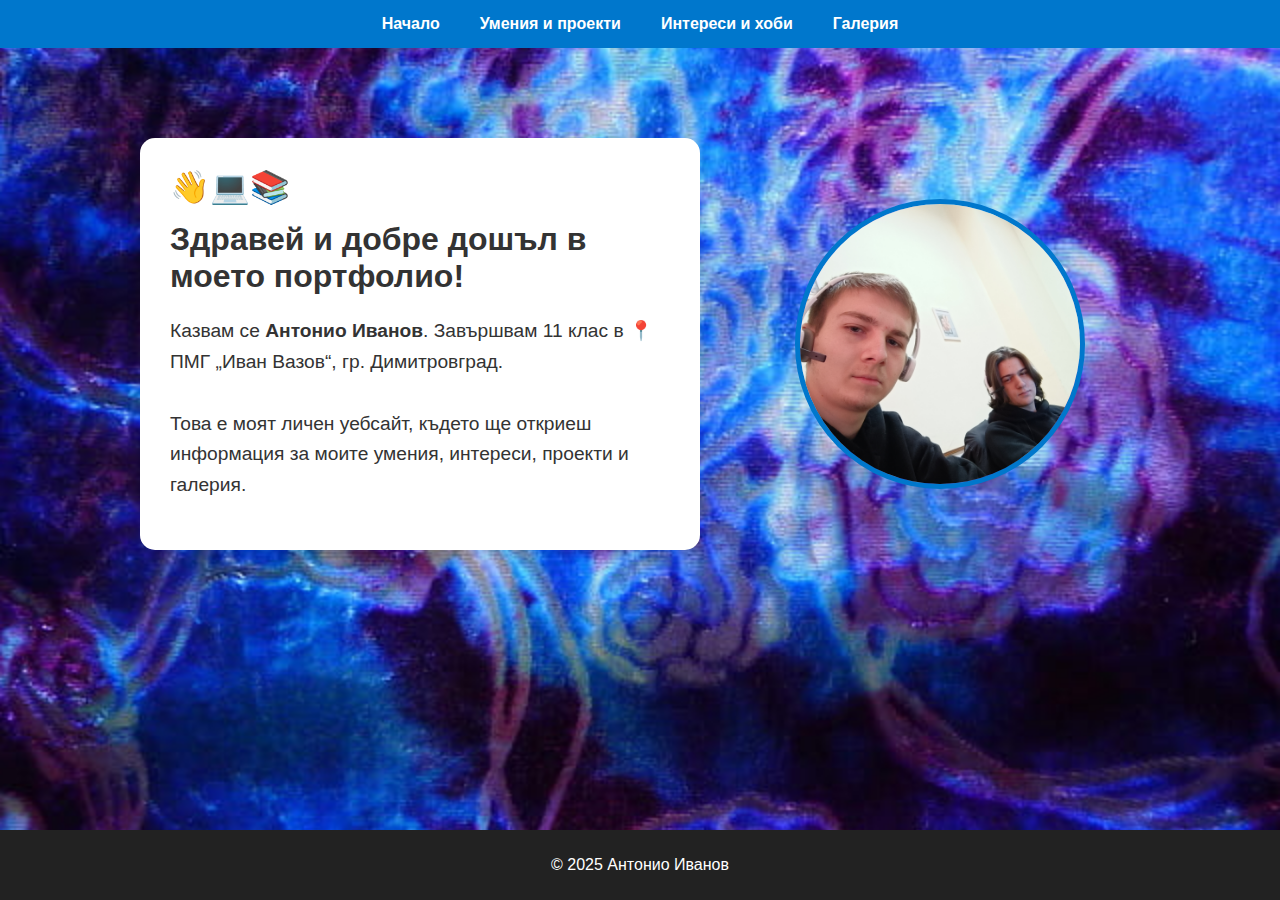
<file: index.html>
<!DOCTYPE html>
<html lang="bg">
<head>
    <meta charset="UTF-8">
    <meta name="viewport" content="width=device-width, initial-scale=1.0">
    <title>Моето портфолио - Антонио Иванов</title>
    <link rel="stylesheet" href="style.css">
    <style>
        .intro-wrapper {
            display: flex;
            flex-wrap: wrap;
            justify-content: center;
            align-items: center;
            gap: 40px;
            max-width: 1000px;
            margin: 50px auto;
            padding: 20px;
        }

        .intro-container {
            flex: 1 1 400px;
            background-color: white;
            border-radius: 15px;
            box-shadow: 0 5px 15px rgba(0, 0, 0, 0.1);
            padding: 30px;
            text-align: left;
            transition: transform 0.3s ease;
        }

        .intro-container:hover {
            transform: scale(1.02);
        }

        .intro-container h1 {
            font-size: 2em;
            margin-top: 0;
        }

        .intro-container p {
            font-size: 1.2em;
            line-height: 1.6;
        }

        .intro-emoji {
            font-size: 2rem;
            margin-bottom: 15px;
        }

        .profile-image {
            flex: 1 1 300px;
            display: flex;
            justify-content: center;
        }

        .profile-image img {
            width: 280px;
            height: 280px;
            object-fit: cover;
            border-radius: 50%;
            border: 5px solid #0077cc;
            transition: transform 0.3s ease;
        }

        .profile-image img:hover {
            transform: scale(1.05);
        }

        @media (max-width: 768px) {
            .intro-container {
                text-align: center;
            }

            .profile-image {
                margin-top: 20px;
            }
        }
    </style>
</head>
<body>
    <header>
        <nav>
            <ul class="menu">
                <li><a href="index.html">Начало</a></li>
                <li><a href="skills.html">Умения и проекти</a></li>
                <li><a href="hobbies.html">Интереси и хоби</a></li>
                <li><a href="gallery.html">Галерия</a></li>
            </ul>
        </nav>
    </header>

    <main>
        <div class="intro-wrapper">
            <div class="intro-container">
                <div class="intro-emoji">👋💻📚</div>
                <h1>Здравей и добре дошъл в моето портфолио!</h1>
                <p>
                    Казвам се <strong>Антонио Иванов</strong>. Завършвам 11 клас в 📍 ПМГ „Иван Вазов“, гр. Димитровград.
                    <br><br>
                    Това е моят личен уебсайт, където ще откриеш информация за моите умения, интереси, проекти и галерия.
                </p>
            </div>

            <div class="profile-image">
                <img src="images/antonio.jpg" alt="Антонио Иванов">
            </div>
        </div>
    </main>

    <footer>
        <p>&copy; 2025 Антонио Иванов</p>
    </footer>
</body>
</html>
</file>
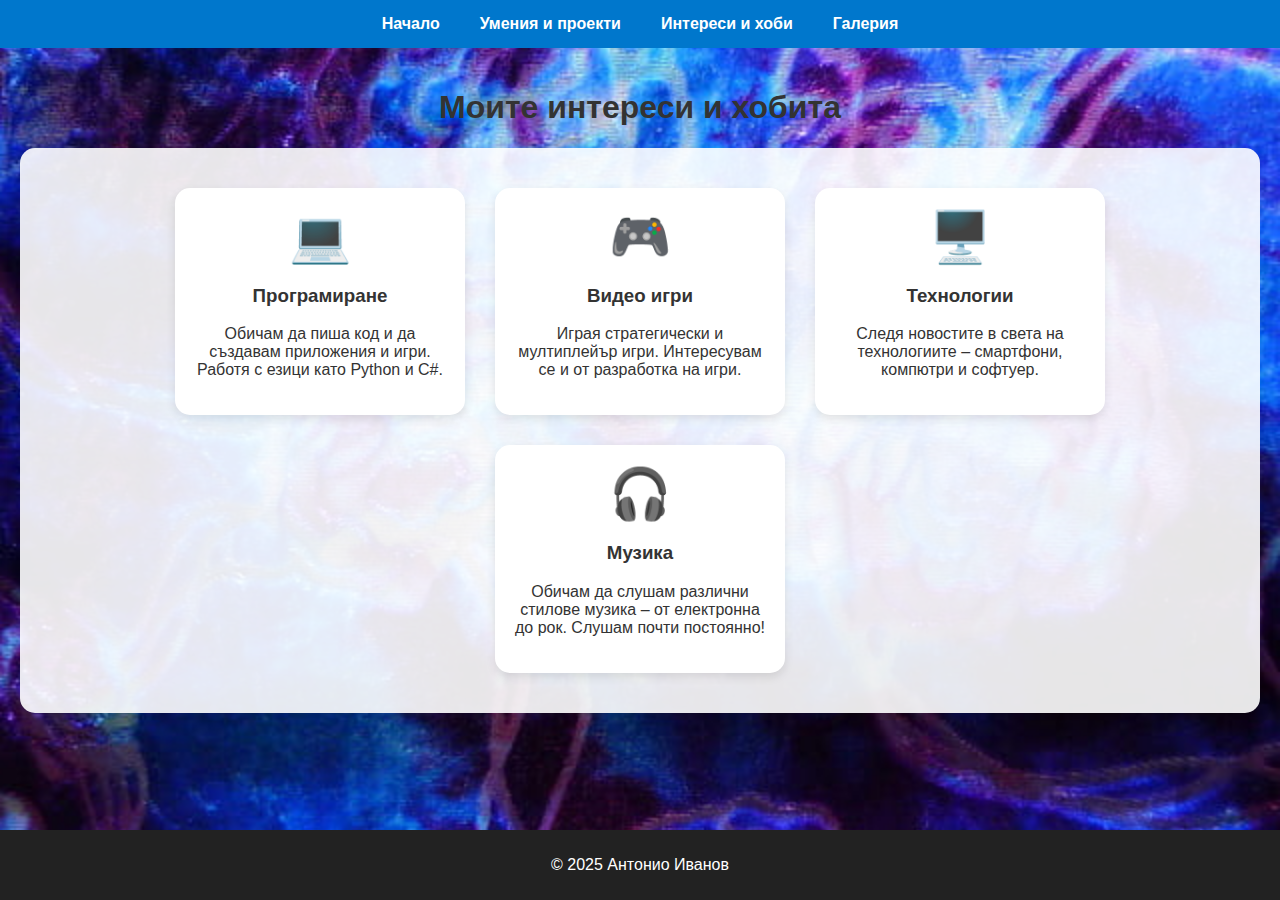
<file: hobbies.html>
<!DOCTYPE html>
<html lang="bg">
<head>
    <meta charset="UTF-8">
    <meta name="viewport" content="width=device-width, initial-scale=1.0">
    <title>Интереси и хоби - Антонио Иванов</title>
    <link rel="stylesheet" href="style.css">
    <style>
        .hobbies-container {
            display: flex;
            flex-wrap: wrap;
            justify-content: center;
            gap: 30px;
            padding: 40px 20px;
        }

        .hobby {
            background-color: white;
            border-radius: 15px;
            box-shadow: 0 4px 10px rgba(0, 0, 0, 0.1);
            padding: 20px;
            width: 250px;
            text-align: center;
            transition: transform 0.3s, box-shadow 0.3s;
        }

        .hobby:hover {
            transform: scale(1.05);
            box-shadow: 0 6px 20px rgba(0, 0, 0, 0.2);
        }

        .hobby-icon {
            font-size: 50px;
            margin-bottom: 10px;
        }
    </style>
</head>
<body>
    <header>
        <nav>
            <ul class="menu">
                <li><a href="index.html">Начало</a></li>
                <li><a href="skills.html">Умения и проекти</a></li>
                <li><a href="hobbies.html">Интереси и хоби</a></li>
                <li><a href="gallery.html">Галерия</a></li>
            </ul>
        </nav>
    </header>

    <main>
        <h1 style="text-align:center;">Моите интереси и хобита</h1>
        <div class="hobbies-container">
            <div class="hobby">
                <div class="hobby-icon">💻</div>
                <h3>Програмиране</h3>
                <p>Обичам да пиша код и да създавам приложения и игри. Работя с езици като Python и C#.</p>
            </div>
            <div class="hobby">
                <div class="hobby-icon">🎮</div>
                <h3>Видео игри</h3>
                <p>Играя стратегически и мултиплейър игри. Интересувам се и от разработка на игри.</p>
            </div>
            <div class="hobby">
                <div class="hobby-icon">🖥️</div>
                <h3>Технологии</h3>
                <p>Следя новостите в света на технологиите – смартфони, компютри и софтуер.</p>
            </div>
            <div class="hobby">
                <div class="hobby-icon">🎧</div>
                <h3>Музика</h3>
                <p>Обичам да слушам различни стилове музика – от електронна до рок. Слушам почти постоянно!</p>
            </div>
        </div>
    </main>

    <footer>
        <p>&copy; 2025 Антонио Иванов</p>
    </footer>
</body>
</html>
</file>
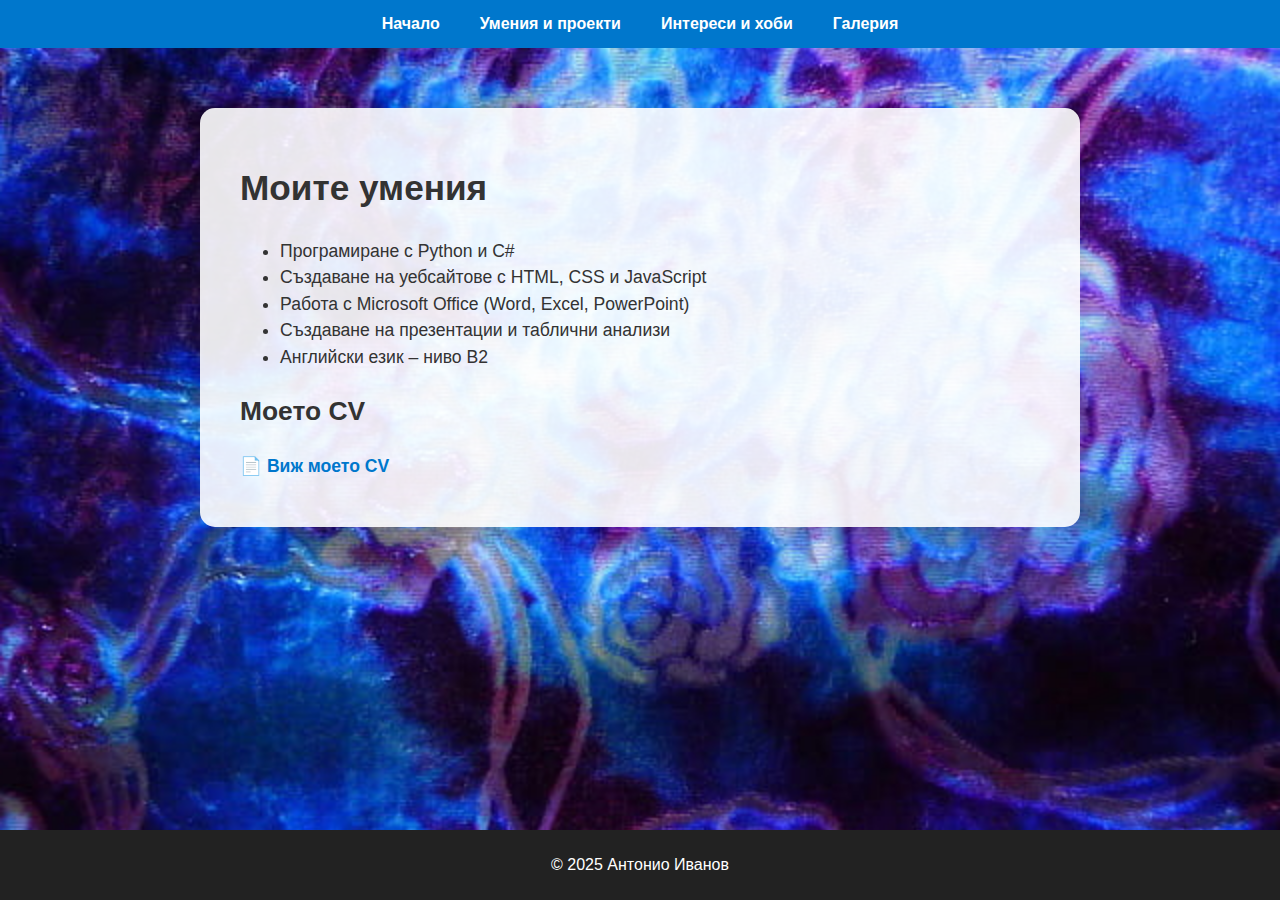
<file: skills.html>
<!DOCTYPE html>
<html lang="bg">
<head>
    <meta charset="UTF-8">
    <meta name="viewport" content="width=device-width, initial-scale=1.0">
    <title>Умения и проекти - Антонио Иванов</title>
    <link rel="stylesheet" href="style.css">
</head>
<body>
    <header>
        <nav>
            <ul class="menu">
                <li><a href="index.html">Начало</a></li>
                <li><a href="skills.html">Умения и проекти</a></li>
                <li><a href="hobbies.html">Интереси и хоби</a></li>
                <li><a href="gallery.html">Галерия</a></li>
            </ul>
        </nav>
    </header>

    <main>
    <section class="skills">
        <h1>Моите умения</h1>
        <ul>
            <li>Програмиране с Python и C#</li>
            <li>Създаване на уебсайтове с HTML, CSS и JavaScript</li>
            <li>Работа с Microsoft Office (Word, Excel, PowerPoint)</li>
            <li>Създаване на презентации и таблични анализи</li>
            <li>Английски език – ниво B2</li>
        </ul>

        <h2>Моето CV</h2>
        <p>
            <a href="files/cv.pdf" target="_blank" class="cv-link">📄 Виж моето CV</a>
        </p>
    </section>
</main>


    <footer>
        <p>&copy; 2025 Антонио Иванов</p>
    </footer>
</body>
</html>
</file>
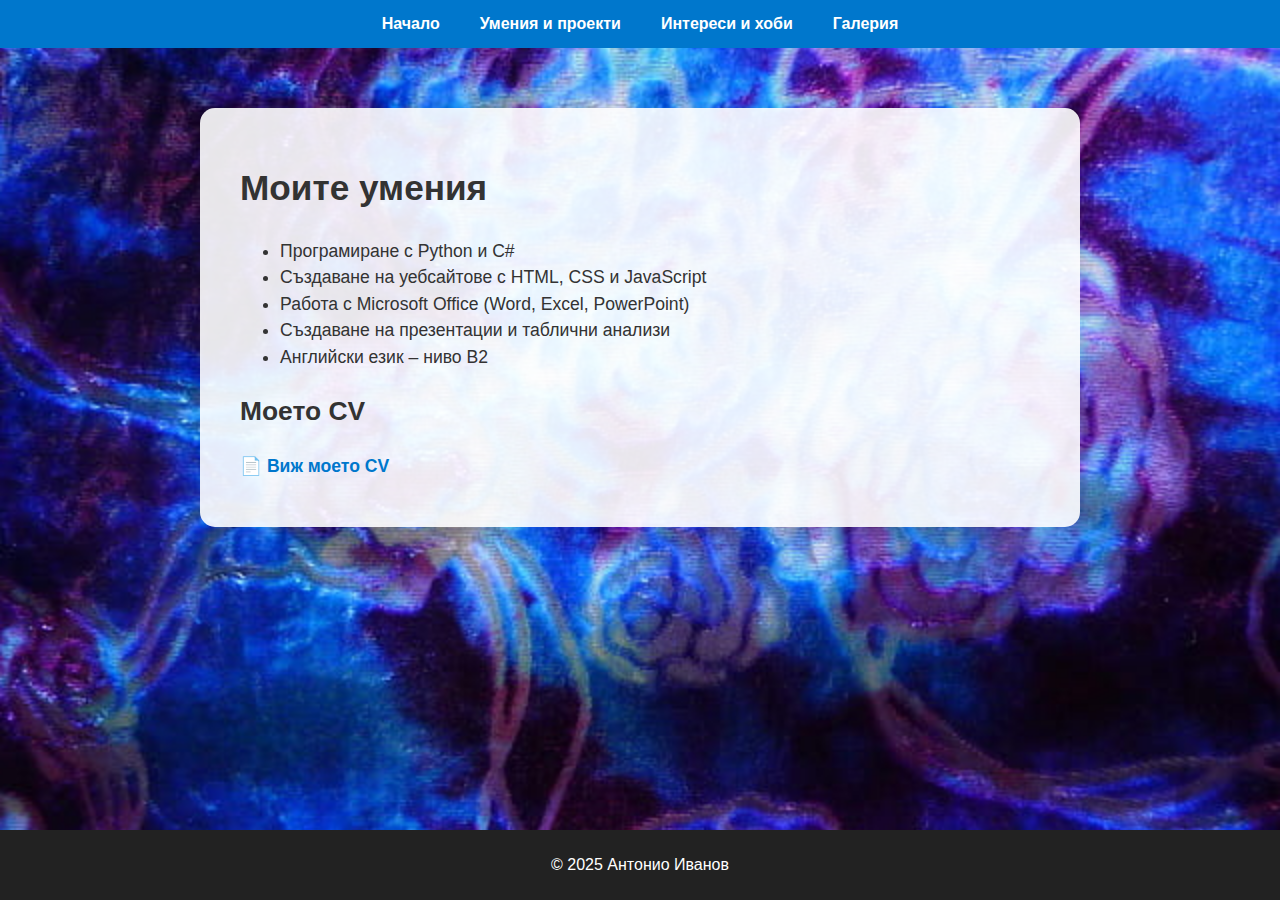
<file: portfolio/skills.html>
<!DOCTYPE html>
<html lang="bg">
<head>
    <meta charset="UTF-8">
    <meta name="viewport" content="width=device-width, initial-scale=1.0">
    <title>Умения и проекти - Антонио Иванов</title>
    <link rel="stylesheet" href="style.css">
</head>
<body>
    <header>
        <nav>
            <ul class="menu">
                <li><a href="index.html">Начало</a></li>
                <li><a href="skills.html">Умения и проекти</a></li>
                <li><a href="hobbies.html">Интереси и хоби</a></li>
                <li><a href="gallery.html">Галерия</a></li>
            </ul>
        </nav>
    </header>

    <main>
    <section class="skills">
        <h1>Моите умения</h1>
        <ul>
            <li>Програмиране с Python и C#</li>
            <li>Създаване на уебсайтове с HTML, CSS и JavaScript</li>
            <li>Работа с Microsoft Office (Word, Excel, PowerPoint)</li>
            <li>Създаване на презентации и таблични анализи</li>
            <li>Английски език – ниво B2</li>
        </ul>

        <h2>Моето CV</h2>
        <p>
            <a href="files/CV.pdf" target="_blank" class="cv-link">📄 Виж моето CV</a>
        </p>
    </section>
</main>


    <footer>
        <p>&copy; 2025 Антонио Иванов</p>
    </footer>
</body>
</html>
</file>
<file: style.css>
html, body {
    height: 100%;
    margin: 0;
    padding: 0;
    font-family: Arial, sans-serif;
    color: #333;
    background-image: url('images/background.jpg');
    background-size: cover;
    background-position: center;
    background-attachment: fixed;
    background-repeat: no-repeat;
}

/* Sticky footer */
body {
    display: flex;
    flex-direction: column;
    min-height: 100vh;
}

main {
    flex: 1;
    padding: 20px;
    background-color: transparent; /* или просто махни това правило */
}


/* Кутийки със сянка и полупрозрачен фон */
.intro-container, .skills, .hobbies-container, .gallery {
    background-color: rgba(255, 255, 255, 0.9); /* само кутийките, не main */
    border-radius: 15px;
    box-shadow: 0 4px 15px rgba(0, 0, 0, 0.1);
}


/* Навигация */
header {
    background-color: #0077cc;
    padding: 15px 0;
}

.menu {
    display: flex;
    justify-content: center;
    list-style: none;
    padding: 0;
    margin: 0;
}

.menu li {
    margin: 0 20px;
}

.menu a {
    color: white;
    text-decoration: none;
    font-weight: bold;
}

.menu a:hover {
    text-decoration: underline;
}

/* Footer */
footer {
    background-color: #222;
    color: white;
    text-align: center;
    padding: 10px 0;
}

/* CV линк */
.cv-link {
    display: inline-block;
    color: #0077cc;
    text-decoration: none;
    font-weight: bold;
    transition: color 0.3s, transform 0.3s;
}

.cv-link:hover {
    color: #005fa3;
    transform: scale(1.05);
    text-decoration: underline;
}

/* Профилна снимка */
.profile-image img {
    width: 280px;
    height: 280px;
    object-fit: cover;
    border-radius: 50%;
    border: 5px solid #0077cc;
    transition: transform 0.3s ease;
}

.profile-image img:hover {
    transform: scale(1.05);
}

/* Responsive */
@media (max-width: 768px) {
    .menu {
        flex-direction: column;
        align-items: center;
    }

    .profile-image img {
        width: 200px;
        height: 200px;
    }
}

.skills {
    max-width: 800px;      /* максимална ширина */
    margin: 40px auto;     /* центриране хоризонтално + отстояние отгоре/отдолу */
    background-color: rgba(255, 255, 255, 0.9); /* същият лек фон */
    border-radius: 15px;
    padding: 30px 40px;   /* вътрешни отстояния */
    box-shadow: 0 4px 15px rgba(0, 0, 0, 0.1);
    font-size: 1.1rem;
    line-height: 1.5;
}
</file>
<file: portfolio/style.css>
html, body {
    height: 100%;
    margin: 0;
    padding: 0;
    font-family: Arial, sans-serif;
    color: #333;
    background-image: url('images/background.jpg');
    background-size: cover;
    background-position: center;
    background-attachment: fixed;
    background-repeat: no-repeat;
}

/* Sticky footer */
body {
    display: flex;
    flex-direction: column;
    min-height: 100vh;
}

main {
    flex: 1;
    padding: 20px;
    background-color: transparent; /* или просто махни това правило */
}


/* Кутийки със сянка и полупрозрачен фон */
.intro-container, .skills, .hobbies-container, .gallery {
    background-color: rgba(255, 255, 255, 0.9); /* само кутийките, не main */
    border-radius: 15px;
    box-shadow: 0 4px 15px rgba(0, 0, 0, 0.1);
}


/* Навигация */
header {
    background-color: #0077cc;
    padding: 15px 0;
}

.menu {
    display: flex;
    justify-content: center;
    list-style: none;
    padding: 0;
    margin: 0;
}

.menu li {
    margin: 0 20px;
}

.menu a {
    color: white;
    text-decoration: none;
    font-weight: bold;
}

.menu a:hover {
    text-decoration: underline;
}

/* Footer */
footer {
    background-color: #222;
    color: white;
    text-align: center;
    padding: 10px 0;
}

/* CV линк */
.cv-link {
    display: inline-block;
    color: #0077cc;
    text-decoration: none;
    font-weight: bold;
    transition: color 0.3s, transform 0.3s;
}

.cv-link:hover {
    color: #005fa3;
    transform: scale(1.05);
    text-decoration: underline;
}

/* Профилна снимка */
.profile-image img {
    width: 280px;
    height: 280px;
    object-fit: cover;
    border-radius: 50%;
    border: 5px solid #0077cc;
    transition: transform 0.3s ease;
}

.profile-image img:hover {
    transform: scale(1.05);
}

/* Responsive */
@media (max-width: 768px) {
    .menu {
        flex-direction: column;
        align-items: center;
    }

    .profile-image img {
        width: 200px;
        height: 200px;
    }
}

.skills {
    max-width: 800px;      /* максимална ширина */
    margin: 40px auto;     /* центриране хоризонтално + отстояние отгоре/отдолу */
    background-color: rgba(255, 255, 255, 0.9); /* същият лек фон */
    border-radius: 15px;
    padding: 30px 40px;   /* вътрешни отстояния */
    box-shadow: 0 4px 15px rgba(0, 0, 0, 0.1);
    font-size: 1.1rem;
    line-height: 1.5;
}
</file>
